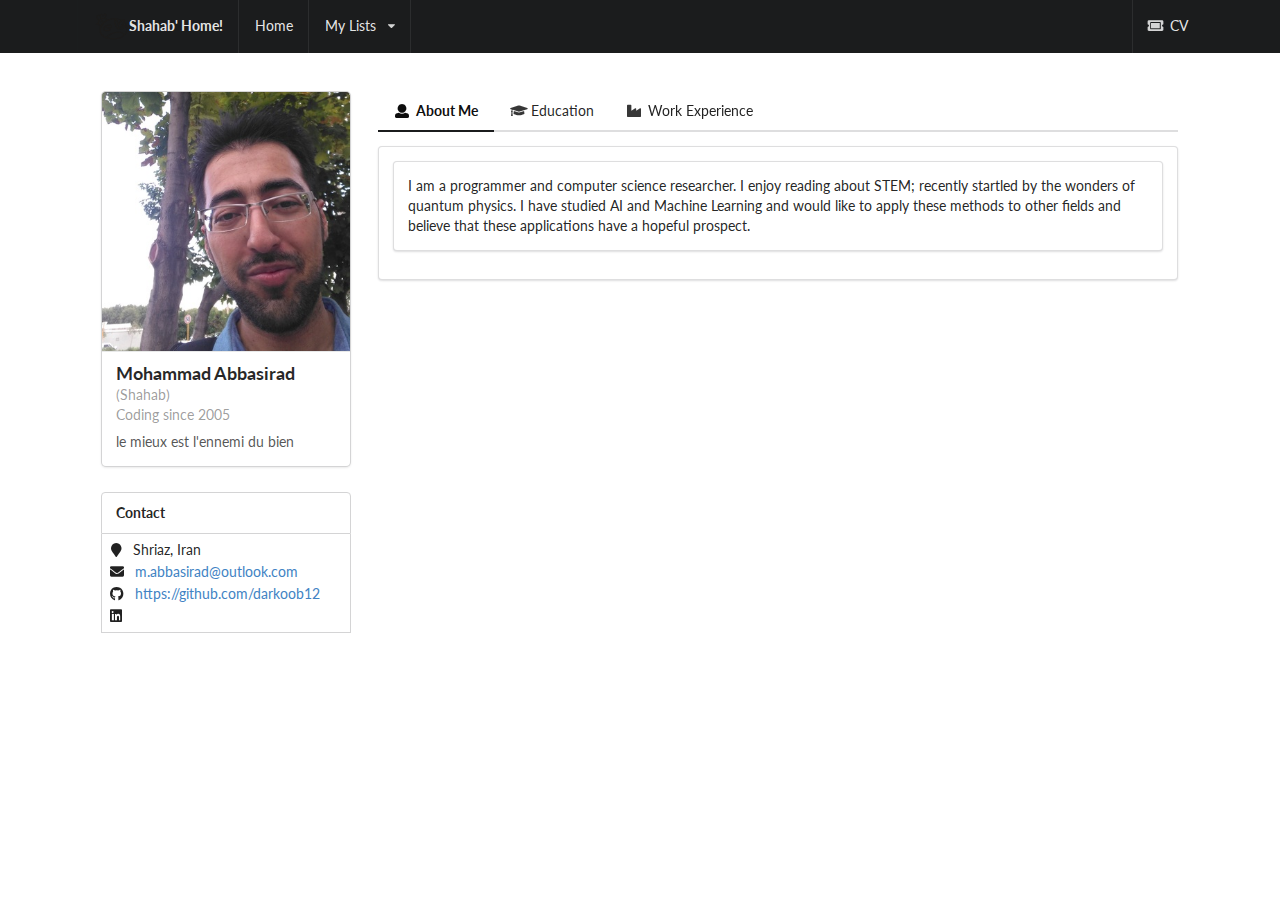
<file: index.html>
<!DOCTYPE html>

<html xmlns="http://www.w3.org/1999/xhtml" xml:lang="en" lang="en">

<head>
    <meta http-equiv="Content-Type" content="text/html; charset=utf-8" />
    <title>Shahab's Page</title>
    <link rel="stylesheet" href="css/semantic.min.css">
    <link rel="stylesheet" href="css/font-awesome.min.css">
    <link rel="stylesheet" href="css/styles.css">
</head>

<body>

    <div id="main_box" class="ui container">
        
        <div class="ui fixed inverted menu">
            <div class="ui container">
                <a href="#" class="header item">
                    <img class="logo" src="images/logo.png"> Shahab' Home!
                </a>
                <a href="#" class="item">Home</a>
                <div class="ui simple dropdown item">
                    My Lists
                    <i class="dropdown icon"></i>
                    <div class="menu">
                        <a class="item" href="#">Books</a>
                        <a class="item" href="#">Movies</a>
                        <a class="item" href="#">Scientists</a>
                    </div>
                </div>
                <div class="menu right floated">
                    <a class="item" href="cv/cv.pdf">
                        <i class="icon ticket"></i>
                        CV
                    </a>
                </div>
            </div>
        </div>
        <div class="ui grid">
            <div class="row">

            </div>
            <div class="row">
                <div class="four wide column">
                    <div class="ui card">
                        <div class="small image">
                            <img src="images/avatar.jpg" />
                        </div>
                        <div class="content">
                            <a class="header">Mohammad Abbasirad</a>
                            <div class="meta">(Shahab)</div>
                            <div class="meta">
                                <span class="date">Coding since 2005</span>
                            </div>
                            <div class="description">
                             le mieux est l'ennemi du bien
                            </div>
                        </div>
                    </div>
                    <h5 class="ui top attached header">
                        Contact
                    </h5>
                    <div class="ui attached vertical segment" style="padding: 0.55em;">
                        <div class="ui list">
                            <div class="item">
                                <i class="marker icon"></i>
                                <div class="content">
                                    Shriaz, Iran
                                </div>
                            </div>
                            <div class="item">
                                <i class="mail icon"></i>
                                <div class="content">
                                    <a href="mailto:m.abbasirad@outlook.com">m.abbasirad@outlook.com</a>
                                </div>
                            </div>
                            <div class="item">
                                <i class="github icon"></i>
                                <div class="content">
                                    <a href="https://github.com/darkoob12">https://github.com/darkoob12</a>
                                </div>
                            </div>
                            <div class="item">
                                <i class="linkedin icon"></i>
                                <div class="content">
                                </div>
                            </div>
                        </div>
                    </div>
                    <div class="ui vertical segment">

                    </div>
                </div>
                <div class="twelve wide column">
                    <div class="ui pointing secondary tabular menu">
                        <a class="item active" data-tab="about-me">
                            <i class="user icon"></i>
                            About Me
                        </a>
                        <a class="item" data-tab="education">
                            <i class="graduation cap icon"></i>
                            Education
                        </a>
                        <a class="item" data-tab="work">
                            <i class="industry icon"></i>
                            Work Experience
                        </a>
                        <!-- <a class="item" data-tab="research">
                            <i class="book icon"></i>
                            Researchs
                        </a>
                        <a class="item" data-tab="skills">
                            <i class="code icon"></i>
                            Skills
                        </a> -->
                    </div>
                    <div class="ui active tab segment" data-tab="about-me">
                        <div class="ui segment">
                            I am a programmer and computer science researcher. I enjoy reading about STEM; recently startled by the wonders of quantum
                            physics. I have studied AI and Machine Learning and would like to apply these methods to other
                            fields and believe that these applications have a hopeful prospect.
                    </div>
                    <div class="ui tab segment" data-tab="education">
                        <div class="ui small relaxed divided list">
                            <div class="item">
                                <div class="ui small image">
                                    <img src="images/sh_logo.png" />
                                </div>
                                <div class="content">
                                    <div class="header">Diploma - Khorsandian HighSchool </div>
                                    <div class="meta">
                                        Shiraz, Iran
                                    </div>
                                    <div class="description">
                                        Physics and Mathematics
                                    </div>
                                </div>
                            </div>
                            <div class="item">
                                <div class="ui small image">
                                    <img src="images/shu_logo.png">
                                </div>
                                <div class="content">
                                    <div class="header">Bachelor of Science - Shiraz University</div>
                                    <div class="meta">
                                        <span>Shiraz, Iran</span>
                                    </div>
                                    <div class="description">
                                        <p>Pure Mathematics</p>
                                    </div>
                                </div>
                            </div>
                            <div class="item">
                                <div class="ui small image">
                                    <img src="images/shu_logo.png">
                                </div>
                                <div class="content">
                                    <div class="header">Bachelor of Science - Shiraz University</div>
                                    <div class="meta">
                                        <span>Shiraz, Iran</span>
                                    </div>
                                    <div class="description">
                                        <p>Computer Engineering - Artificial Intelligence</p>
                                        <div class="ui message">
                                            <span class="header">Thesis:</span>
                                            <p>
                                                Proposing a Novel Method for Many-Objective Optimization Using Evolutionary Algorithms
                                            </p>
                                        </div>
                                    </div>
                                </div>
                            </div>
                        </div>
                    </div>
                    <div class="ui tab segment" data-tab="work">
                        <div class="ui list">
                            <div class="item">
                                <i class="university icon"></i>
                                <div class="content">
                                    <div class="header">Center of Intelligent Vision and Image Processing
                                        <span>(2014-2017)
                                            <span>
                                    </div>
                                    <div class="description">Shiraz University</div>
                                    <div class="list">
                                        <div class="item">
                                            <i class="circle small icon"></i>
                                            <div class="content">
                                                <div class="header">Research On Vehicle Height Estimation</div>
                                                <div class="description">Estimating height of a vehicle using multiple frames of single camera.</div>
                                            </div>
                                        </div>
                                        <div class="item">
                                            <i class="circle small icon"></i>
                                            <div class="content">
                                                <div class="header">Web Development</div>
                                                <div class="description">Web application for data integeration and reporting. (ASP.Net, C#)</div>
                                            </div>
                                        </div>
                                        <div class="item">
                                            <i class="circle small icon"></i>
                                            <div class="content">
                                                <div class="header">Database Design and Implementation</div>
                                                <div class="description">Storing nearly 500,000 records of traffic info each day. (C#, SQL Server)</div>
                                            </div>
                                        </div>
                                        <div class="item">
                                            <i class="circle small icon"></i>
                                            <div class="content">
                                                <div class="header">Windows Development</div>
                                                <div class="description">Windows Forms Application that read image from cameras and detect, track
                                                    and recognize veghicles. (C#, Emgu.CV, Aforge.Net, Accord.Net)</div>
                                            </div>
                                        </div>
                                        <div class="item">
                                            <i class="circle small icon"></i>
                                            <div class="content">
                                                <div class="header">Plate Segmentation</div>
                                                <div class="description">
                                                    A Plate Segmentation based on morphological image operations and a set of heuristic rules. (C#, Emgu.CV)
                                                </div>
                                            </div>
                                        </div>
                                    </div>
                                </div>
                            </div>
                            <div class="item">
                                <i class="industry icon"></i>
                                <div class="content">
                                    <div class="header">Deedasia Corp.
                                        <span>(2017-2018)</span>
                                    </div>
                                    <div class="description"></div>
                                    <div class="list">
                                        <div class="item">
                                            <div class="header">Research Supervisor</div>
                                            <div class="description">Supervising work of three students.</div>
                                            <div class="small list">
                                                <div class="item">
                                                    <i class="circle small icon"></i>
                                                    <div class="content">Segmentation (CNN, Python)</div>
                                                </div>
                                                <div class="item">
                                                    <i class="circle small icon"></i>
                                                    <div class="content">Optical Character Recognition (CNN, Python)</div>
                                                </div>

                                                <div class="item">
                                                    <i class="circle small icon"></i>
                                                    <div class="content">Object Detection (Cascade Classifier, Matlab)</div>
                                                </div>

                                                <div class="item">
                                                    <i class="circle small icon"></i>
                                                    <div class="content">Plate Color Recognition (CNN, Python)</div>
                                                </div>
                                            </div>
                                        </div>

                                        <div class="item">
                                            <div class="header">Leading Developer</div>
                                            <div class="description">Development of optimized vesion of models into comercial applications.</div>
                                            <div class="small list">
                                                <div class="item">
                                                    <i class="circle small icon"></i>
                                                    <div class="content">Segmentation and OCR (TensorFlow, C++)</div>
                                                </div>
                                                <div class="item">
                                                    <i class="circle small icon"></i>
                                                    <div class="content">License Plate Recognition (OpenCV, C++)</div>
                                                </div>
                                            </div>
                                        </div> 
                                        <div class="item">
                                            <div class="header">Software Designer</div>
                                            <div class="description">Designing The Architecture of the system and low-level object oriented design..</div>
                                            <div class="small list">
                                                <div class="item">
                                                    <i class="circle small icon"></i>
                                                    <div class="content">Speed Estimation Application (The software is currently used in major 
                                                        cities of Fars province of Iran.)</div>
                                                </div>
                                                <div class="item">
                                                    <i class="circle small icon"></i>
                                                    <div class="content">CarPark Application (Plate recognition using a moving vehicle with 
                                                        multiple cameras. Currently is in use for traffic control of Shiraz City.)</div>
                                                </div>
                                            </div>
                                        </div>
                                    </div>
                                </div>
                            </div>
                            <div class="item">
                                <i class="industry icon"></i>
                                <div class="content">
                                    <div class="header">Teiho Corp.
                                        <span>(2018-2019)</span>
                                    </div>
                                    <div class="description"></div>
                                    <div class="list">
                                        <div class="item">
                                            <div class="header">Full-Stack Web Developer</div>
                                            <div class="description">Various applications.</div>
                                            <div class="small list">
                                                <div class="item">
                                                    <i class="circle small icon"></i>
                                                    <div class="content">Conference Management App (Asp.net core, vue.js,...)</div>
                                                </div>
                                                <div class="item">
                                                    <i class="circle small icon"></i>
                                                    <div class="content">Management Interface for their traffic control application.</div>
                                                </div>
                                            </div>
                                        </div>

                                        <div class="item">
                                            <div class="header">Integration Server</div>
                                            <div class="description">Integrating data catpured via different clients in a city traffic control.</div>
                                            <div class="small list">
                                                <div class="item">
                                                    <i class="circle small icon"></i>
                                                    <div class="content">Architectural Design (Message Passing, Event Driven)</div>
                                                </div>
                                                <div class="item">
                                                    <i class="circle small icon"></i>
                                                    <div class="content">Designing database (SQL Server)</div>
                                                </div>
                                                <div class="item">
                                                    <i class="circle small icon"></i>
                                                    <div class="content">Implementing (C#, EntityFramework, RabbitMq, Nunit, 
                                                        TPL.DataFlow)</div>
                                                </div>
                                            </div>
                                        </div> 
                                        <div class="item">
                                            <div class="header">Computer Vision</div>
                                            <div class="description">Contract projects.</div>
                                            <div class="small list">
                                                <div class="item">
                                                    <i class="circle small icon"></i>
                                                    <div class="content">Document Classification (CNN, TensorFlow, Python)</div>
                                                </div>
                                                <div class="item">
                                                    <i class="circle small icon"></i>
                                                    <div class="content">Action Recognition (Spatio-Temporal Autoencoder, LSTM, Keras, Python)</div>
                                                </div>
                                            </div>
                                        </div>
                                    </div>
                                </div>
                            </div>
                            <div class="item">
                                <i class="industry icon"></i>
                                <div class="content">
                                    <div class="header">Freelance.
                                        <span>(Since 2019)</span>
                                    </div>
                                    <div class="description"></div>
                                    <div class="list">
                                        <div class="item">
                                            <div class="header">Neuromote</div>
                                            <div class="description">A program for capturing and analysis of EMG signals.</div>
                                            <div class="small list">
                                                <div class="item">
                                                    <i class="circle small icon"></i>
                                                    <div class="content">Windows Application WPF</div>
                                                </div>
                                                <div class="item">
                                                    <i class="circle small icon"></i>
                                                    <div class="content">IPC with Python using ZMQ</div>
                                                </div>
                                                <div class="item">
                                                    <i class="circle small icon"></i>
                                                    <div class="content">Implementation of Signal Analysis Functions (Python, C#)</div>
                                                </div>
                                                <div class="item">
                                                    <i class="circle small icon"></i>
                                                    <div class="content">Windows Installer using WIX</div>
                                                </div>
                                            </div>
                                        </div>
                                        <div class="item">
                                            <div class="header">Invoices (Teyho Corp.)</div>
                                            <div class="description">Extracting all relevant information from various formats 
                                                of invoices. Including both table data and key/value pairs.</div>
                                            <div class="small list">
                                                <div class="item">
                                                    <i class="circle small icon"></i>
                                                    <div class="content">Research</div>
                                                </div>
                                                <div class="item">
                                                    <i class="circle small icon"></i>
                                                    <div class="content">Implementing and training Representation Learning model. (TensorFlow, 
                                                        Python)</div>
                                                </div>
                                                <div class="item">
                                                    <i class="circle small icon"></i>
                                                    <div class="content">Designing the software solution (Event Driven Architecture)</div>
                                                </div>
                                                <div class="item">
                                                    <i class="circle small icon"></i>
                                                    <div class="content">Implementing the software solution (Python, FastAPI, Celery, PyTest, 
                                                        SQLAlchemy)</div>
                                                </div>
                                            </div>
                                        </div> 
                                        <div class="item">
                                            <div class="header">CodeStroke</div>
                                            <div class="description"> An automation software for managing stroke patients.</div>
                                            <div class="small list">
                                                <div class="item">
                                                    <i class="circle small icon"></i>
                                                    <div class="content">Realtime Tracking System: using WiFi reception signals we trained a 
                                                        model to recognize the location of patients in the hospital. (Python, 
                                                        SciKit-Learn)</div>
                                                </div>
                                                <div class="item">
                                                    <i class="circle small icon"></i>
                                                    <div class="content">Android App: Maintaining the application and adding a few features.
                                                        (Java, Kotlin)</div>
                                                </div>
                                                <div class="item">
                                                    <i class="circle small icon"></i>
                                                    <div class="content">Web App: Debugging the application and adding a few features.
                                                        (TypeScript, Angular)</div>
                                                </div>
                                                <div class="item">
                                                    <i class="circle small icon"></i>
                                                    <div class="content">BackEnd Server: Debugging and adding a few features.(Python, Flask, 
                                                        MySQL)</div>
                                                </div>
                                            </div>
                                        </div>
                                    </div>
                                </div>
                            </div>
                        </div>
                    </div>
                    <div class="ui tab segment" data-tab="research">
                    </div>
                    <div class="ui tab segment" data-tab="skills">
                        <dl>
                            <dd>
                                <h2>Programming</h2>
                                <p>Favorite Languages:</p>
                                <ul>
                                    <li>Python, R</li>
                                    <li>C#, Java</li>
                                    <li>C++, C</li>
                                    <li>Matlab</li>
                                </ul>

                                <h2>Software Engineering</h2>
                                <ul>
                                    <li>Object Oriented Analysis and Design</li>
                                    <li>Version Control</li>
                                    <li>Software Testing (xUnit, Google Test)</li>
                                </ul>
                            </dd>
                        </dl>
                    </div>
                </div>
            </div>
        </div>
        
        <script src="js/jquery-3.3.1.slim.min.js"></script>
        <script src="js/semantic.min.js"></script>

        <script>
            $(document).ready(function () {
                $('.tabular.menu .item').tab();
            });
        </script>
</body>

</html>
</file>
<file: css/styles.css>
div.sh.back {
    width: 100%;
    height: auto;
    opacity: 0.5;
    background-image: url(../images/bg.jpg);
    background-repeat: repeat-y repeat-x;
    position: absolute;
    top:0;
    left: 0;
    z-index: -10;
}
    
#main_box {
    background-color: white;
    padding: 2%;
}
</file>
